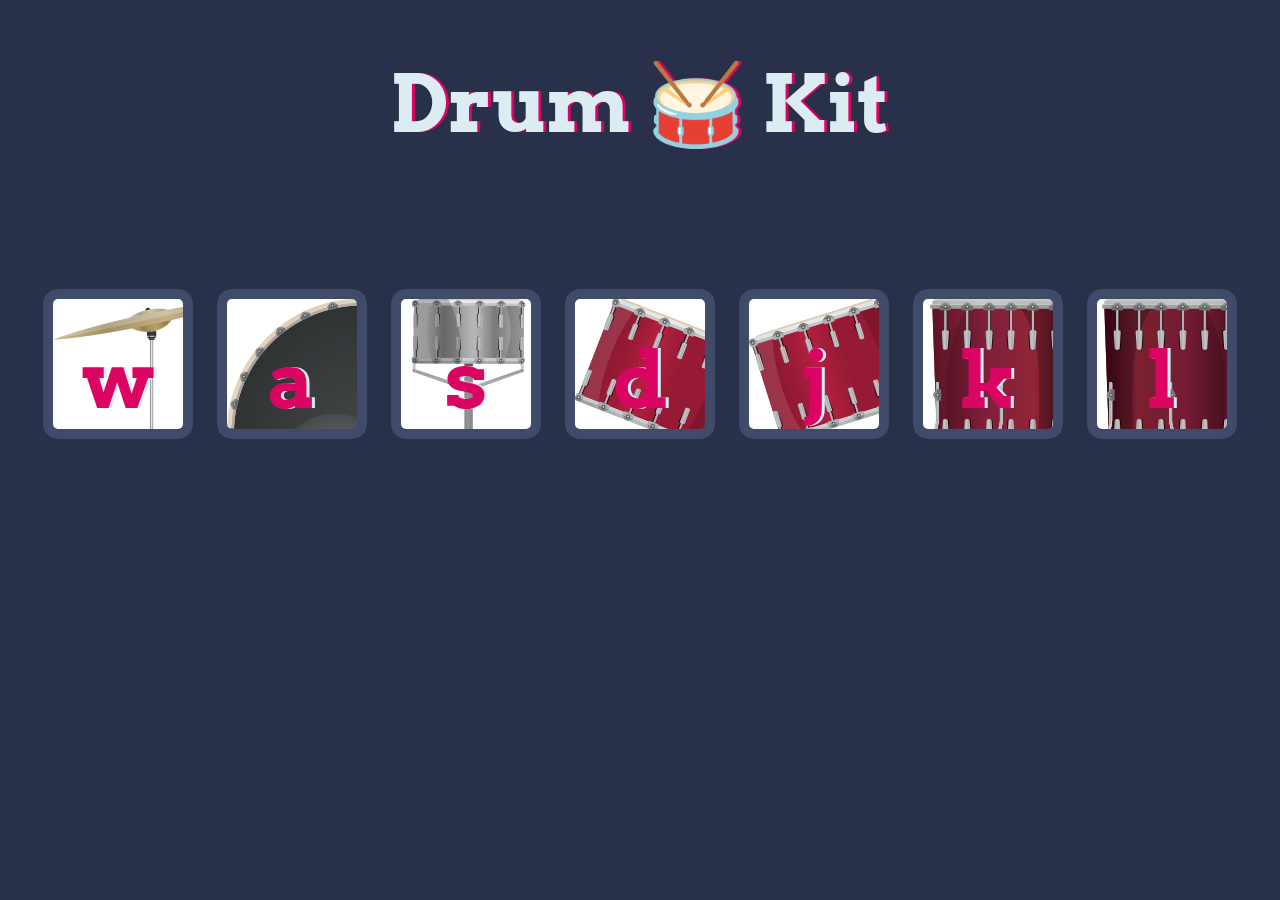
<file: Drum Kit/index.html>
<!DOCTYPE html>
<html lang="en" dir="ltr">

<head>
  <meta charset="utf-8">
  <title>Drum Kit</title>
  <link rel="stylesheet" href="styles.css">
  <link href="https://fonts.googleapis.com/css?family=Arvo" rel="stylesheet">
</head>

<body>

  <h1 id="title">Drum 🥁 Kit</h1>
  <div class="set">
    <button class="w drum">w</button>
    <button class="a drum">a</button>
    <button class="s drum">s</button>
    <button class="d drum">d</button>
    <button class="j drum">j</button>
    <button class="k drum">k</button>
    <button class="l drum">l</button>
  </div>


  <footer>
    
  </footer>

  <script src="index.js" charset="utf-8"></script>
</body>

</html>
</file>
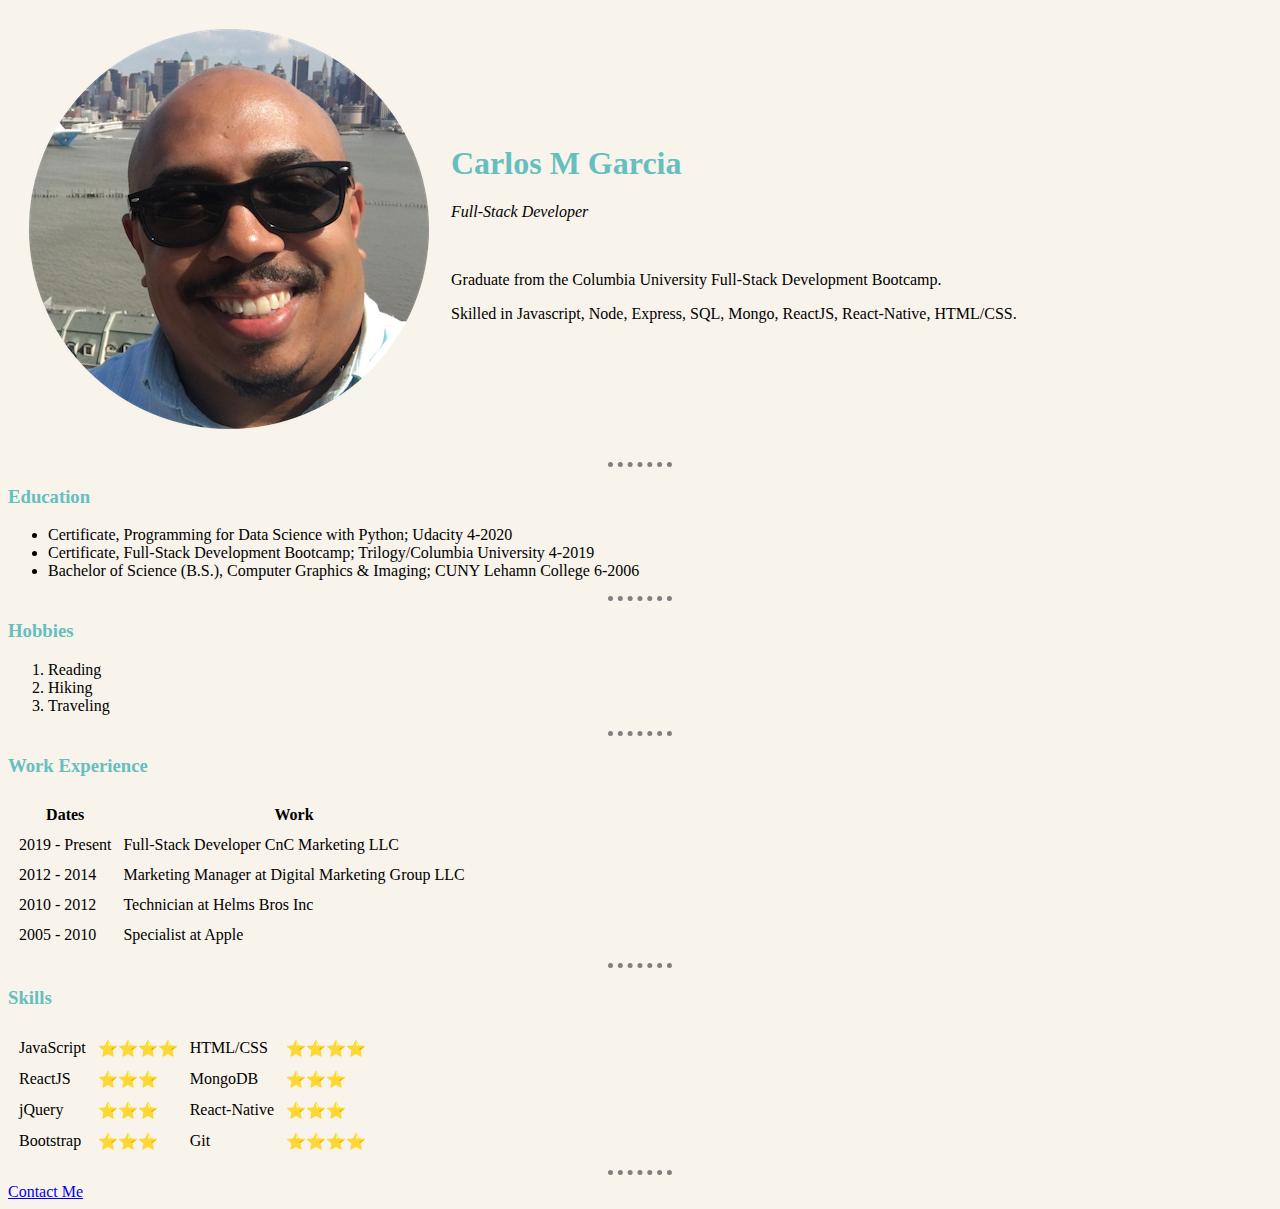
<file: HTML - Personal Site/index.html>
<!DOCTYPE html>
<html lang="en">

<head>
    <meta charset="UTF-8">
    <title>Document</title>
    <link rel="stylesheet" href="css/styles.css">
</head>

<body>
    <table cellspacing=20>
        <tr>
            <td> <img src="images/carlosmgarcia.png" alt="carlos m garcia profile picture">
            </td>
            <td>
                <h1>Carlos M Garcia</h1>
                <p><em>Full-Stack Developer</em></p>

                <br />

                <p>Graduate from the Columbia University Full-Stack Development Bootcamp.</p>
                <p>Skilled in Javascript, Node, Express, SQL, Mongo, ReactJS, React-Native, HTML/CSS.</p>
            </td>
        </tr>
    </table>

    <hr>

    <h3>Education</h3>
    <ul>
        <li>Certificate, Programming for Data Science with Python; Udacity 4-2020</li>
        <li>Certificate, Full-Stack Development Bootcamp; Trilogy/Columbia University 4-2019</li>
        <li>Bachelor of Science (B.S.), Computer Graphics & Imaging; CUNY Lehamn College 6-2006</li>
    </ul>
    <hr>
    <h3>Hobbies</h3>
    <ol>
        <li>Reading</li>
        <li>Hiking</li>
        <li>Traveling</li>
    </ol>
    <hr>
    <h3>Work Experience</h3>
    <table cellspacing=10>
        <thead>
            <tr>
                <th>Dates</th>
                <th>Work</th>
            </tr>
        </thead>
        <tr>
            <td>2019 - Present</td>
            <td>Full-Stack Developer CnC Marketing LLC</td>
        </tr>
        <tr>
            <td>2012 - 2014</td>
            <td>Marketing Manager at Digital Marketing Group LLC</td>
        </tr>
        <tr>
            <td>2010 - 2012</td>
            <td>Technician at Helms Bros Inc</td>
        </tr>
        <tr>
            <td>2005 - 2010</td>
            <td>Specialist at Apple</td>
        </tr>
    </table>
    <hr>
    <h3>Skills</h3>
    <table cellspacing=10>
        <tr>
            <td>JavaScript</td>
            <td>⭐️⭐️⭐️⭐️</td>
            <td>HTML/CSS</td>
            <td>⭐️⭐️⭐️⭐️</td>
        </tr>
        <tr>
            <td>ReactJS</td>
            <td>⭐️⭐️⭐️</td>
            <td>MongoDB</td>
            <td>⭐️⭐️⭐️</td>
        </tr>
        <tr>
            <td>jQuery</td>
            <td>⭐️⭐️⭐️</td>
            <td>React-Native</td>
            <td>⭐️⭐️⭐️</td>
        </tr>
        <tr>
            <td>Bootstrap</td>
            <td>⭐️⭐️⭐️</td>
            <td>Git</td>
            <td>⭐️⭐️⭐️⭐️</td>
        </tr>
    </table>
    <hr>
    <a href="contact-me.html">Contact Me</a>

</body>

</html>
</file>
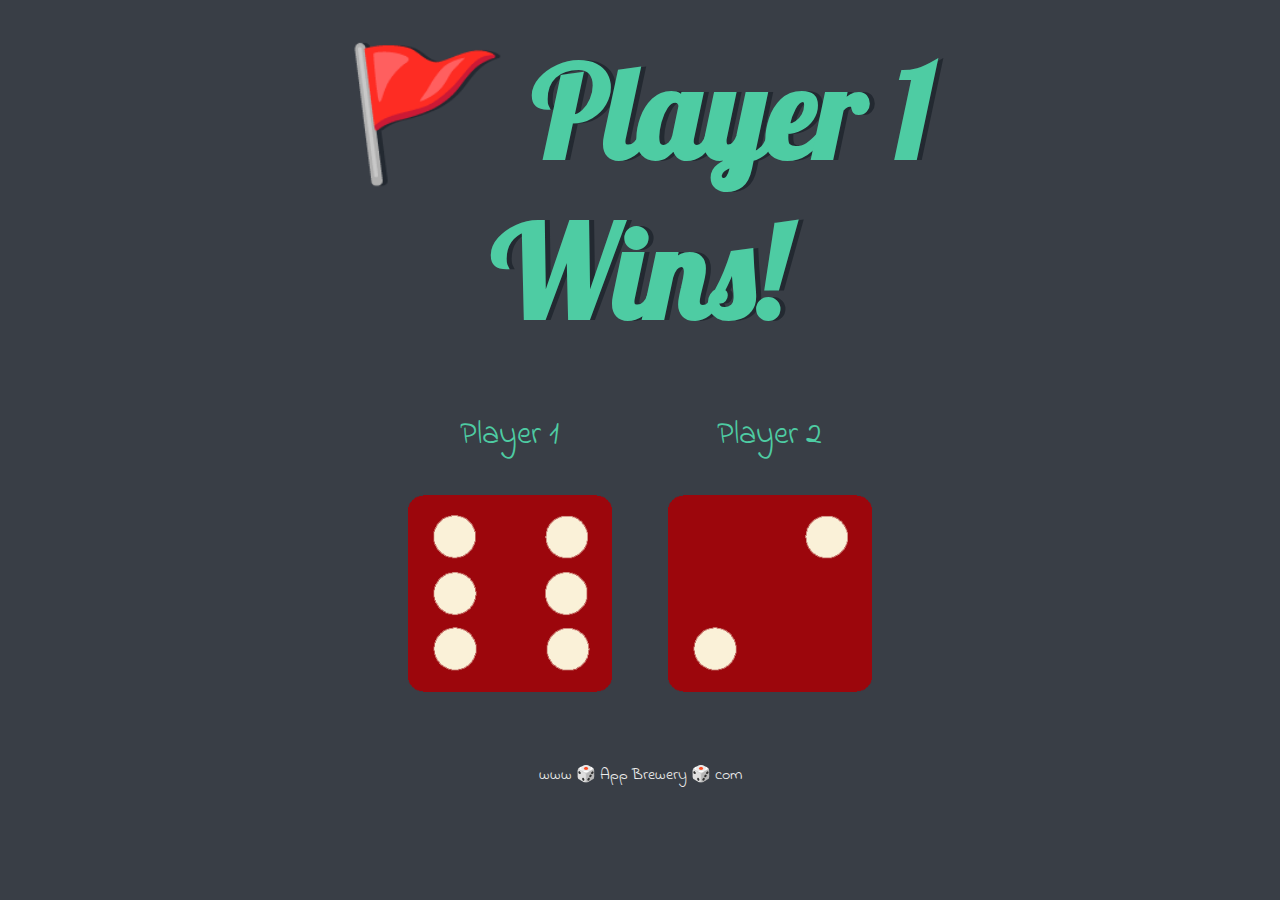
<file: Dicee Challenge/dicee.html>
<!DOCTYPE html>
<html lang="en" dir="ltr">
  <head>
    <meta charset="utf-8">
    <title>Dicee</title>
    <link rel="stylesheet" href="styles.css">
    <link href="https://fonts.googleapis.com/css?family=Indie+Flower|Lobster" rel="stylesheet">


  </head>
  <body>

    <div class="container">
      <h1>Refresh Me</h1>

      <div class="dice">
        <p>Player 1</p>
        <img class="img1" src="images/dice6.png">
      </div>

      <div class="dice">
        <p>Player 2</p>
        <img class="img2" src="images/dice6.png">
      </div>

    </div>

    <script src="index.js" charset="utf-8"></script>
  </body>
  <footer>
    www 🎲 App Brewery 🎲 com
  </footer>


</html>
</file>
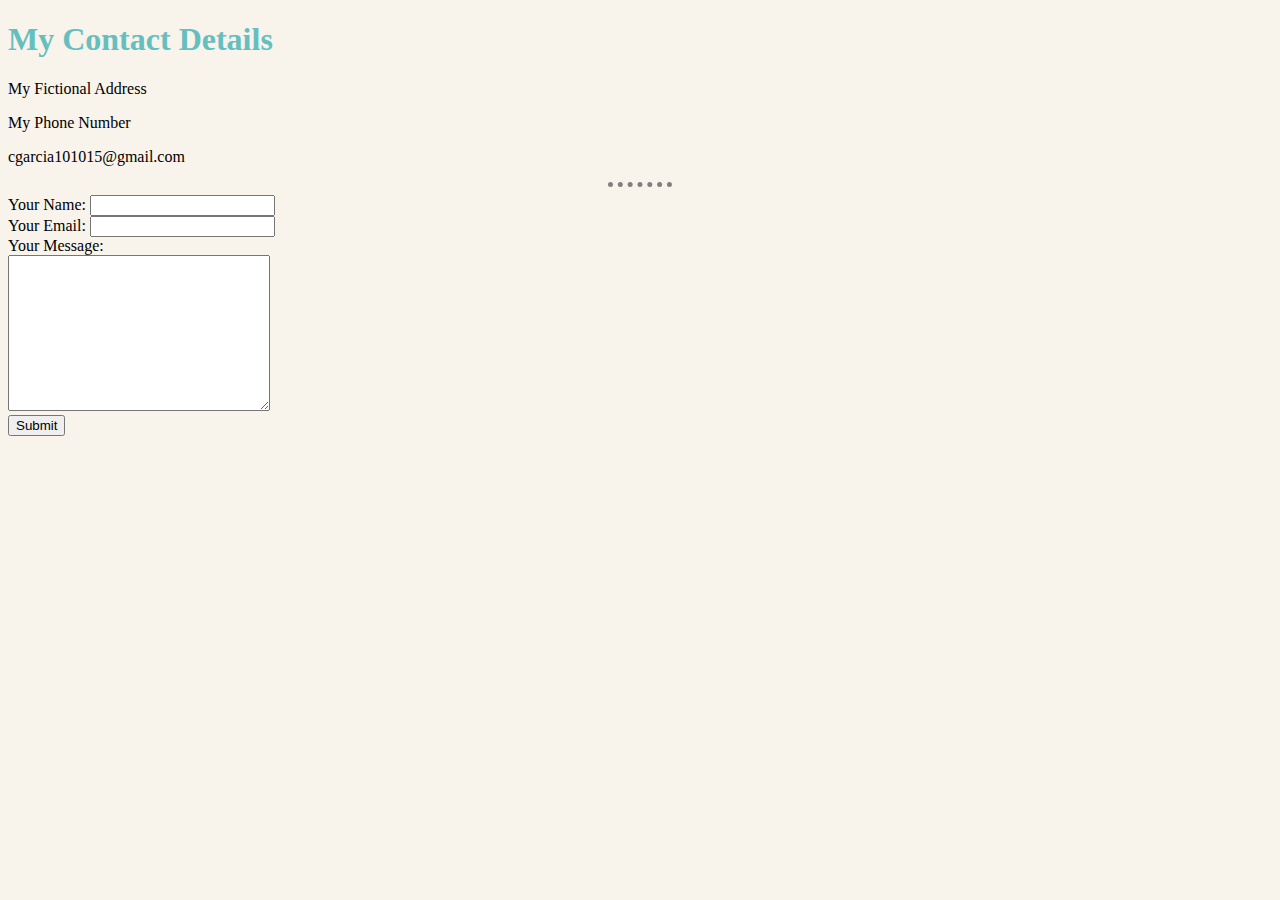
<file: HTML - Personal Site/contact-me.html>
<!DOCTYPE html>
<html>

<head>
    <meta charset="utf-8">
    <title>Contact Me</title>
    <link rel="stylesheet" href="css/styles.css">
</head>

<body>
    <h1>My Contact Details</h1>
    <p>My Fictional Address</p>
    <p>My Phone Number</p>
    <p>cgarcia101015@gmail.com</p>
    <hr>
    <form action="mailto:cgarcia101015@gmail.com" method="post" enctype="text/plain">
        <label>Your Name:</label>
        <input type="text" name="yourName" value=""><br>
        <label>Your Email:</label>
        <input type="email" name="yourEmail" value=""><br>
        <label>Your Message:</label><br>
        <textarea name="yourMessage" rows="10" cols="30"></textarea><br>
        <input type="submit" name="">
    </form>
</body>

</html>
</file>
<file: Drum Kit/styles.css>
body {
  text-align: center;
  background-color: #283149;
}

h1 {
  font-size: 5rem;
  color: #DBEDF3;
  font-family: "Arvo", cursive;
  text-shadow: 3px 0 #DA0463;

}

footer {
  color: #DBEDF3;
  font-family: sans-serif;
}

.w {
    background-image: url("images/crash.png");
}

.a {
    background-image: url("images/kick.png");
}

.s {
    background-image: url("images/snare.png");
}

.d {
    background-image: url("images/tom1.png");
}

.j {
    background-image: url("images/tom2.png");
}

.k {
    background-image: url("images/tom3.png");
}

.l {
    background-image: url("images/tom4.png");
}

.set {
  margin: 10% auto;
}

.game-over {
  background-color: red;
  opacity: 0.8;
}

.pressed {
  box-shadow: 0 3px 4px 0 #DBEDF3;
  opacity: 0.5;
}

.red {
  color: red;
}

.drum {
  outline: none;
  border: 10px solid #404B69;
  font-size: 5rem;
  font-family: 'Arvo', cursive;
  line-height: 2;
  font-weight: 900;
  color: #DA0463;
  text-shadow: 3px 0 #DBEDF3;
  border-radius: 15px;
  display: inline-block;
  width: 150px;
  height: 150px;
  text-align: center;
  margin: 10px;
  background-color: white;
}
</file>
<file: HTML - Personal Site/css/styles.css>
body {
    background-color: #f8f3eb;
}
hr {
    border-style: none;
    border-top-style: dotted ;
    border-color: grey;
    border-width: 5px;
    width: 5%;

}

h1 {
    color: #66BFBF
}

h3 {
    color: #66BFBF

}
</file>
<file: Dicee Challenge/styles.css>
.container {
  width: 70%;
  margin: auto;
  text-align: center;
}

.dice {
  text-align: center;
  display: inline-block;

}

body {
  background-color: #393E46;
}

h1 {
  margin: 30px;
  font-family: 'Lobster', cursive;
  text-shadow: 5px 0 #232931;
  font-size: 8rem;
  color: #4ECCA3;
}

p {
  font-size: 2rem;
  color: #4ECCA3;
  font-family: 'Indie Flower', cursive;
}

img {
  width: 80%;
}

footer {
  margin-top: 5%;
  color: #EEEEEE;
  text-align: center;
  font-family: 'Indie Flower', cursive;

}
</file>
